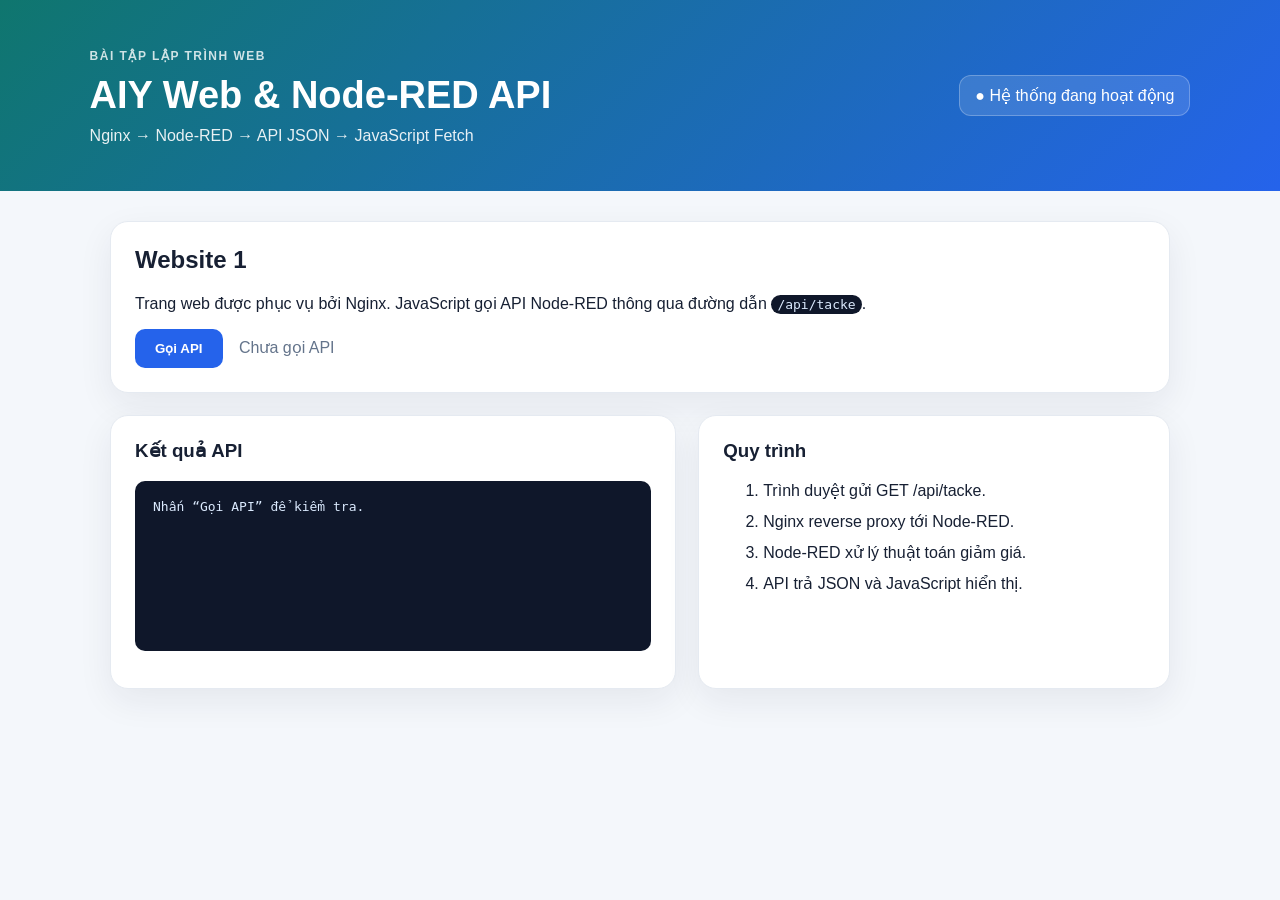
<file: Mon_Lap_Trinh_Web/web/site1/index.html>
<!DOCTYPE html>
<html lang="vi">
<head>
  <meta charset="UTF-8">
  <meta name="viewport" content="width=device-width, initial-scale=1.0">
  <title>AIY - Website 1</title>
  <link rel="stylesheet" href="style.css">
</head>
<body>
<header class="hero">
  <div><span class="tag">BÀI TẬP LẬP TRÌNH WEB</span>
    <h1>AIY Web & Node-RED API</h1>
    <p>Nginx → Node-RED → API JSON → JavaScript Fetch</p>
  </div>
  <div class="status">● Hệ thống đang hoạt động</div>
</header>
<main class="container">
  <section class="card intro"><h2>Website 1</h2>
    <p>Trang web được phục vụ bởi Nginx. JavaScript gọi API Node-RED thông qua đường dẫn <code>/api/tacke</code>.</p>
    <button id="btnApi">Gọi API</button>
    <span id="status" class="muted">Chưa gọi API</span>
  </section>
  <section class="grid">
    <div class="card"><h3>Kết quả API</h3><pre id="result">Nhấn “Gọi API” để kiểm tra.</pre></div>
    <div class="card"><h3>Quy trình</h3><ol><li>Trình duyệt gửi GET /api/tacke.</li><li>Nginx reverse proxy tới Node-RED.</li><li>Node-RED xử lý thuật toán giảm giá.</li><li>API trả JSON và JavaScript hiển thị.</li></ol></div>
  </section>
</main>
<script src="app.js"></script>
</body>
</html>
</file>
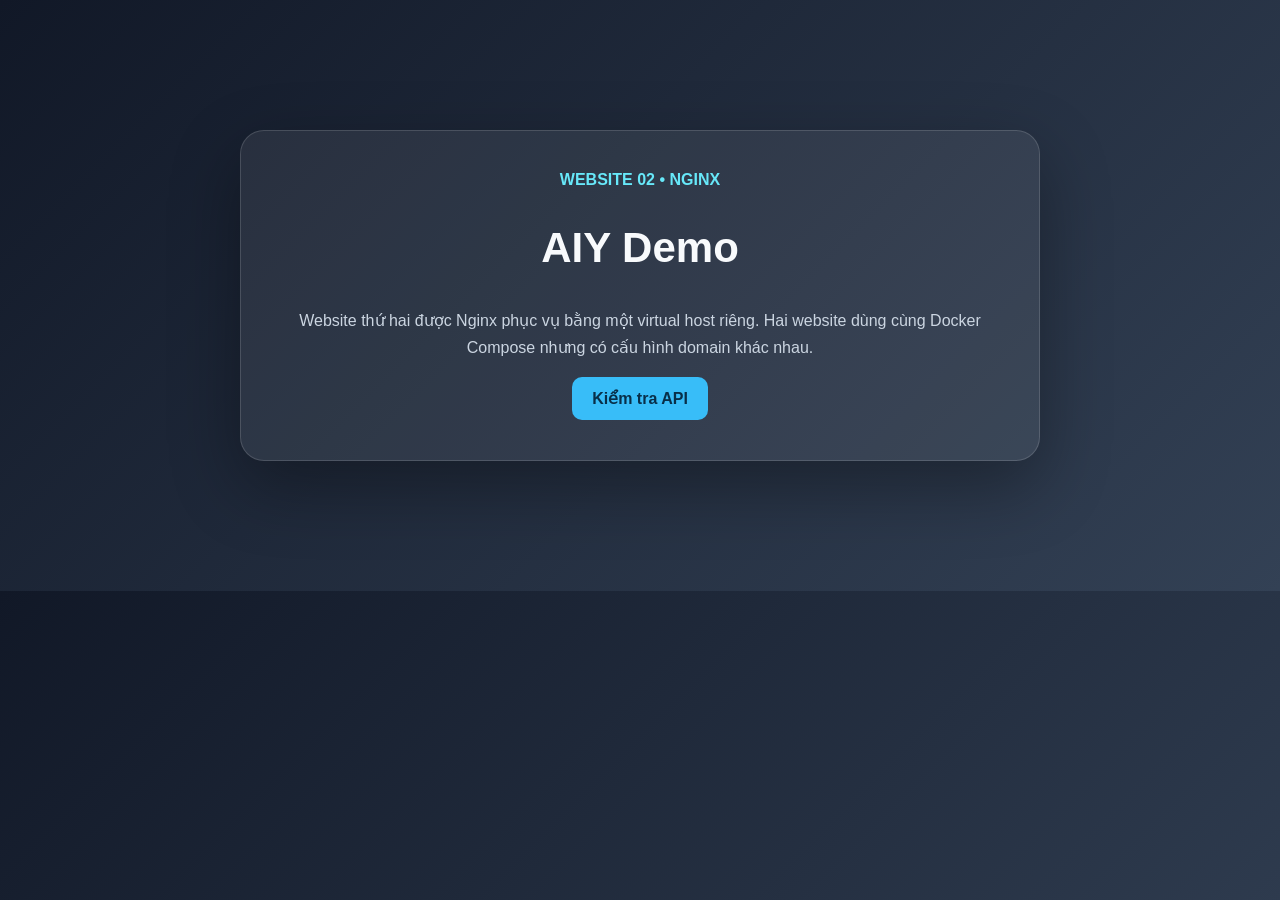
<file: Mon_Lap_Trinh_Web/web/site2/index.html>
<!DOCTYPE html>
<html lang="vi">
<head><meta charset="UTF-8"><meta name="viewport" content="width=device-width,initial-scale=1.0"><title>AIY Website 2</title>
<style>body{margin:0;font-family:Segoe UI,Arial;background:linear-gradient(135deg,#111827,#334155);color:#f8fafc}.box{max-width:800px;margin:10vh auto;padding:40px 24px;text-align:center}.card{background:#ffffff12;border:1px solid #ffffff25;border-radius:24px;padding:40px;box-shadow:0 25px 70px #0005}h1{font-size:42px}p{color:#cbd5e1;line-height:1.7}.btn{display:inline-block;background:#38bdf8;color:#082f49;padding:12px 20px;border-radius:10px;font-weight:800;text-decoration:none}.badge{color:#67e8f9;font-weight:700}</style></head>
<body><main class="box"><section class="card"><div class="badge">WEBSITE 02 • NGINX</div><h1>AIY Demo</h1><p>Website thứ hai được Nginx phục vụ bằng một virtual host riêng. Hai website dùng cùng Docker Compose nhưng có cấu hình domain khác nhau.</p><a class="btn" href="/api/tacke?amount=80000">Kiểm tra API</a></section></main></body></html>
</file>
<file: Mon_Lap_Trinh_Web/web/site1/style.css>
*{box-sizing:border-box}body{margin:0;font-family:Segoe UI,Arial,sans-serif;background:#f4f7fb;color:#172033}.hero{padding:46px 7%;background:linear-gradient(135deg,#0f766e,#2563eb);color:#fff;display:flex;justify-content:space-between;gap:25px;align-items:center}.tag{font-size:12px;letter-spacing:1.5px;font-weight:800;opacity:.8}.hero h1{font-size:38px;margin:10px 0}.hero p{margin:0;opacity:.9}.status{background:#ffffff20;border:1px solid #ffffff40;padding:10px 15px;border-radius:12px}.container{max-width:1100px;margin:30px auto;padding:0 20px}.card{background:#fff;border:1px solid #e5eaf1;border-radius:18px;padding:24px;box-shadow:0 12px 35px #17203312}.intro{margin-bottom:22px}.intro h2{margin-top:0}.grid{display:grid;grid-template-columns:1.2fr 1fr;gap:22px}.card h3{margin-top:0}button{border:0;background:#2563eb;color:#fff;padding:12px 20px;border-radius:10px;font-weight:700;cursor:pointer}button:hover{background:#1d4ed8}.muted{color:#64748b;margin-left:12px}code,pre{background:#0f172a;color:#dbeafe;border-radius:10px}code{padding:2px 6px}pre{padding:18px;min-height:170px;overflow:auto}li{margin:12px 0}@media(max-width:750px){.hero{display:block}.status{display:inline-block;margin-top:20px}.grid{grid-template-columns:1fr}.hero h1{font-size:29px}}
</file>
